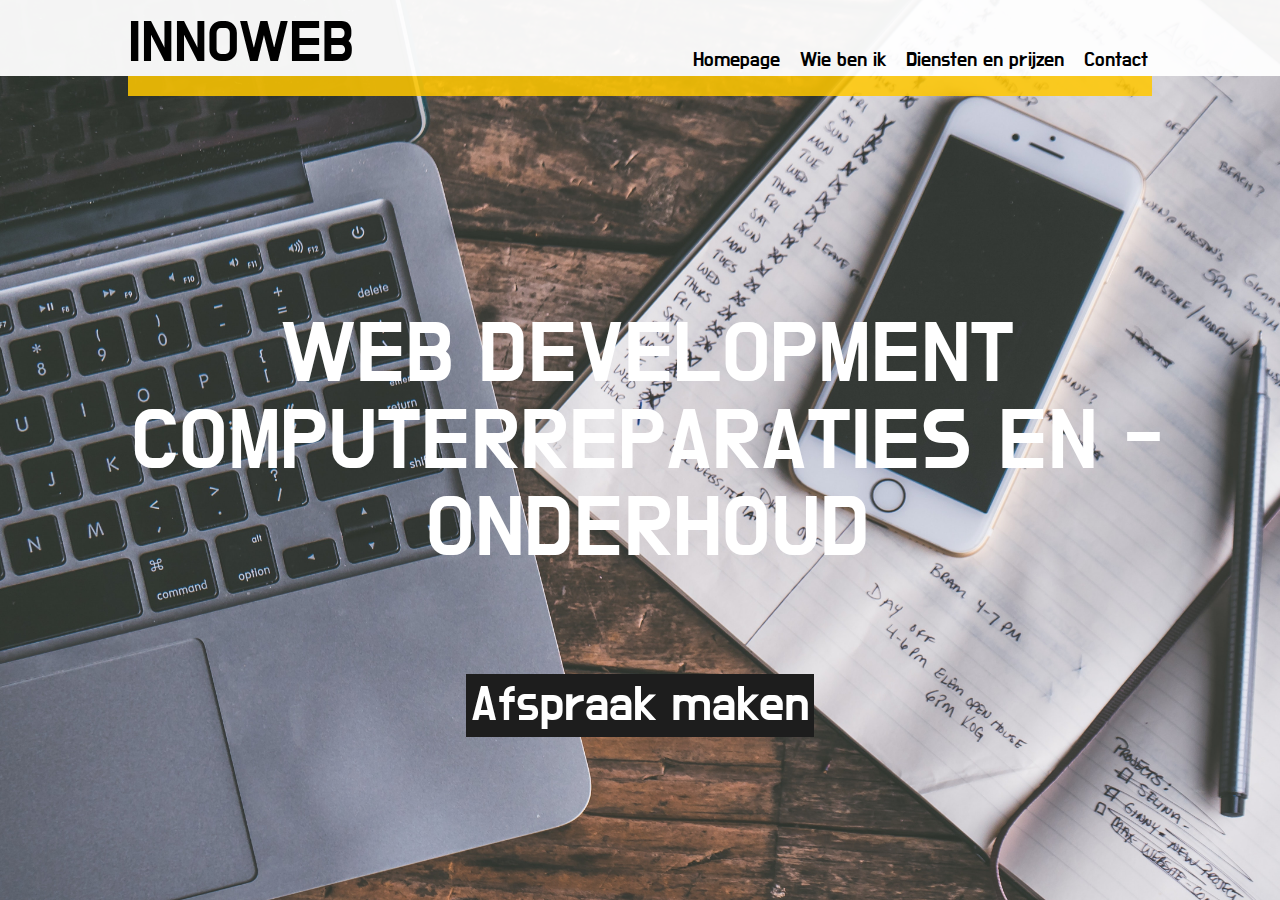
<file: index.html>
<!DOCTYPE html>
<html>

<head>
    <!-- hier zet je de code in de head tags -->
    <link rel="stylesheet" type="text/css" href="styles.css">
    <link rel="stylesheet" type="text/css" href="http://fonts.googleapis.com/css?family=Do+Hyeon|DM+Sans">
    <title> INNOWEB </title>
</head>

<body>
    <div class="fixedmenu">
        <div class="header">
            <nav class="innerheader">

                <nav class="logocontainer">
                    <h1><a href="index.html">INNOWEB</a></h1>
                </nav>

                <nav class="menucontainer">
                    <ul>
                        <li><a class="homepage" href="index.html">Homepage</a></li>
                        <li><a href="about.html">Wie ben ik</a></li>
                        <li><a href="diensten.html">Diensten en prijzen</a></li>
                        <li><a href="contact.html">Contact</a></li>

                    </ul>
                </nav>

            </nav>
        </div>

        <hr class="yellowbar">
    </div>

    <div class="fadeintext">
        <p>WEB DEVELOPMENT <br class="space">
            COMPUTERREPARATIES EN -ONDERHOUD
        </p>
        <button class="afspraakmaken" type="button"> <a href="contact.html">Afspraak maken</a></button>
    </div>

    <footer class="footerstart">
        <p>© INNOWEB</p>

    </footer>

</body>

</html>
</file>
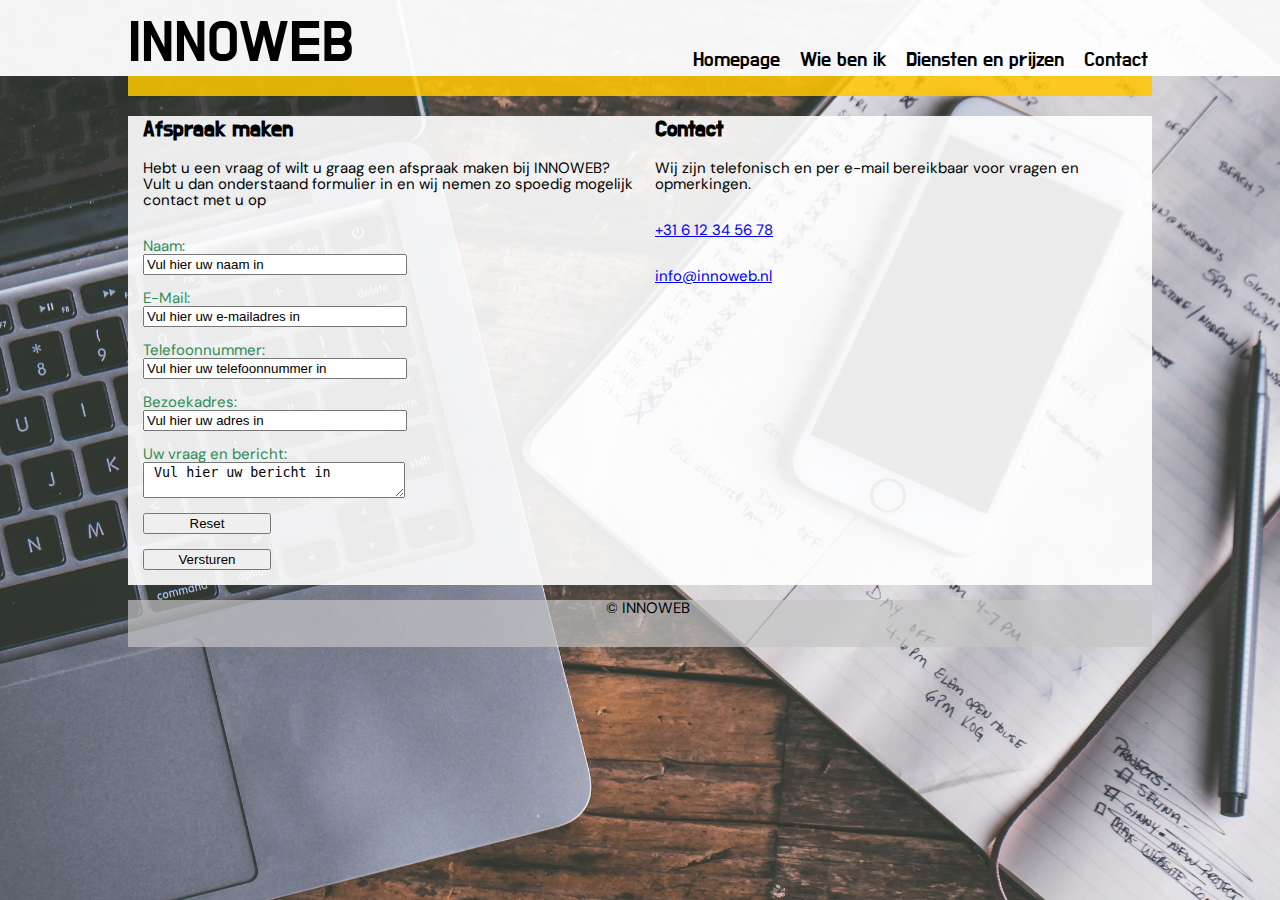
<file: contact.html>
<!DOCTYPE html>
<html>

<head>
    <!-- hier zet je de code in de head tags -->
    <link rel="stylesheet" type="text/css" href="styles.css">
    <link rel="stylesheet" type="text/css" href="http://fonts.googleapis.com/css?family=Do+Hyeon|DM+Sans">
    <title> INNOWEB </title>
</head>

<body>
    <div class="fixedmenu">
        <div class="header">
            <nav class="innerheader">

                <nav class="logocontainer">
                    <h1><a href="index.html">INNOWEB</a></h1>
                </nav>

                <nav class="menucontainer">
                    <ul>
                        <li><a href="index.html">Homepage</a></li>
                        <li><a href="about.html">Wie ben ik</a></li>
                        <li><a href="diensten.html">Diensten en prijzen</a></li>
                        <li><a href="contact.html">Contact</a></li>
                    </ul>
                </nav>

            </nav>
        </div>

        <hr class="yellowbar">

    </div>

    <div class="container">
        <main>
            <section>

                <div class="box-1">
                    <h2>Afspraak maken</h2>
                    <p>Hebt u een vraag of wilt u graag een afspraak maken bij INNOWEB? Vult u dan
                        onderstaand formulier in en wij nemen zo spoedig mogelijk contact met u op </p>

                    <form name="contact" method="post" data-netlify="true">
                        <label> Naam:<input type="text" name="Name" id="Name" value="Vul hier uw naam in"></label>
                        <label> E-Mail:<input type="email" name="email" id="email"
                                value="Vul hier uw e-mailadres in"></label>
                        <label> Telefoonnummer:<input type="tel" name="phonenumber" id="phone"
                                value="Vul hier uw telefoonnummer in"></label>
                        <label> Bezoekadres:<input type="text" name="adress" id="adress"
                                value="Vul hier uw adres in"></label>
                        <label> Uw vraag en bericht: <textarea type="textarea" name="biography"
                                id="biography"> Vul hier uw bericht in</textarea></label>
                        <label><input type="reset" name="reset" id="reset" value="Reset"></label>
                        <label><input type="submit" name="submit" id="submit" value="Versturen"></label>
                    </form>
                </div>

                <div class="box-2">
                    <h2>Contact</h2>
                    <p> Wij zijn telefonisch en per e-mail bereikbaar voor vragen en opmerkingen.</p>
                    <p> <a href="callto: +31683789297">+31 6 12 34 56 78</a> </p>
                    <p> <a href="mailto: info@innoweb.nl">info@innoweb.nl</a></p>
                </div>

            </section>
        </main>
    </div>

    <footer>
        <p>© INNOWEB</p>
    </footer>

</body>

</html>
</file>
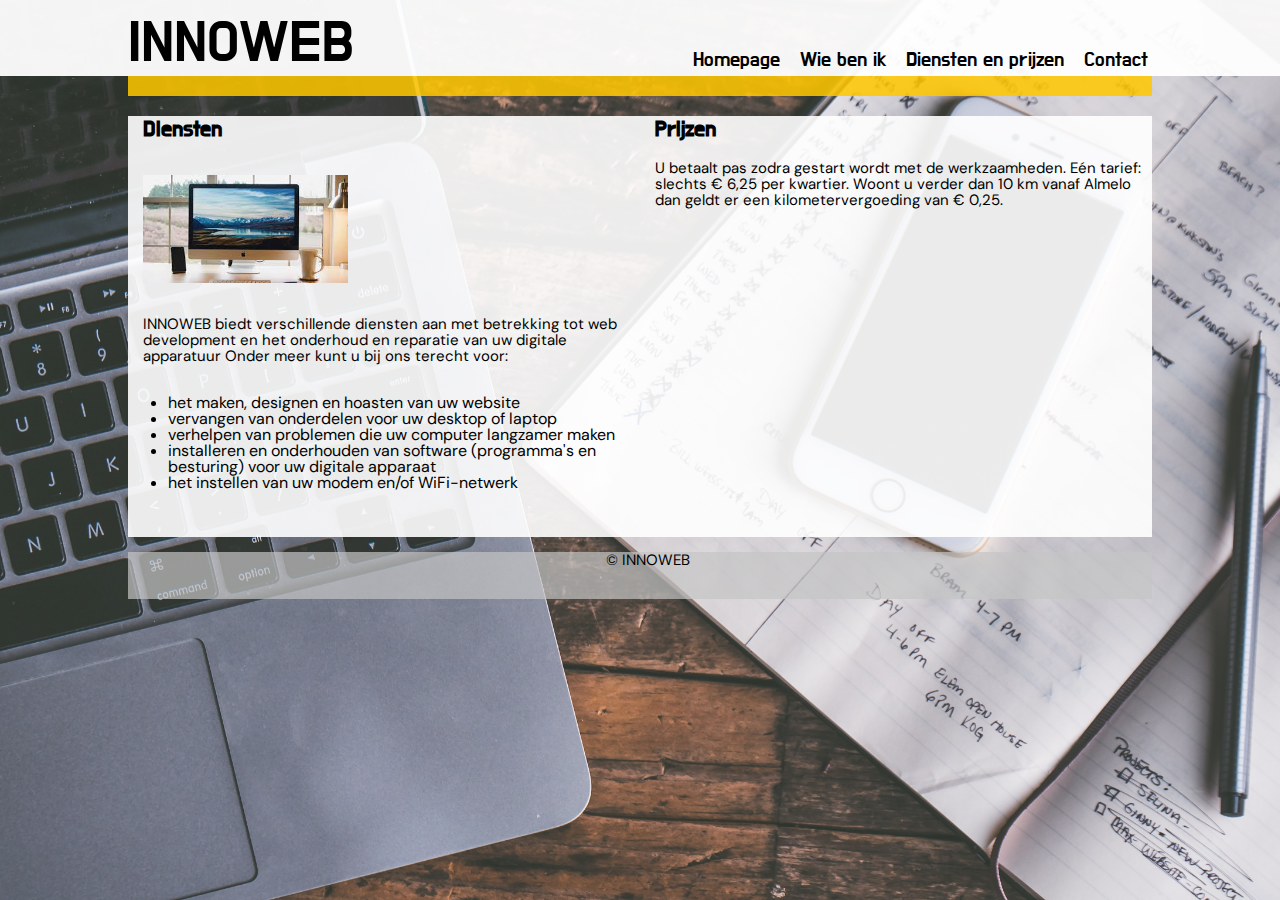
<file: diensten.html>
<!DOCTYPE html>
<html>

<head>
    <!-- hier zet je de code in de head tags -->
    <link rel="stylesheet" type="text/css" href="styles.css">
    <link rel="stylesheet" type="text/css" href="http://fonts.googleapis.com/css?family=Do+Hyeon|DM+Sans">
    <title> INNOWEB </title>
</head>

<body>
    <div class="fixedmenu">
        <div class="header">
            <nav class="innerheader">

                <nav class="logocontainer">
                    <h1><a href="index.html">INNOWEB</a></h1>
                </nav>

                <nav class="menucontainer">
                    <ul>
                        <li><a href="index.html">Homepage</a></li>
                        <li><a href="about.html">Wie ben ik</a></li>
                        <li><a href="diensten.html">Diensten en prijzen</a></li>
                        <li><a href="contact.html">Contact</a></li>
                    </ul>
                </nav>

            </nav>
        </div>

        <hr class="yellowbar">

    </div>

    <div class="container">
        <main>
            <section>

                <div class="box-1">
                    <h2> Diensten </h2>
                    <img src="diensten.jpg" height="200" class="images">
                    <p>INNOWEB biedt verschillende diensten aan met betrekking tot web development en het onderhoud en
                        reparatie van uw digitale apparatuur

                        Onder meer kunt u bij ons terecht voor:

                    <ul>
                        <li>het maken, designen en hoasten van uw website</li>
                        <li>vervangen van onderdelen voor uw desktop of laptop</li>
                        <li>verhelpen van problemen die uw computer langzamer maken</li>
                        <li>installeren en onderhouden van software (programma's en besturing) voor uw digitale apparaat
                        </li>
                        <li>het instellen van uw modem en/of WiFi-netwerk</li>
                    </ul>
                    </p>
                </div>

                <div class="box-2">
                    <h2>Prijzen</h2>
                    <p>U betaalt pas zodra gestart wordt met de werkzaamheden. Eén tarief: slechts € 6,25 per kwartier.
                        Woont u verder dan 10 km vanaf Almelo dan geldt er een kilometervergoeding van € 0,25.</p>
                </div>

            </section>
        </main>
    </div>

    <footer>
        <p>© INNOWEB</p>
    </footer>

</body>

</html>
</file>
<file: styles.css>
@import url(http://fonts.googleapis.com/css?family=DoHyeon|DMSans);

body {
    margin: 0;
    margin: 0;
    padding: 0;
    list-style: none;
}

.header {
    width: 100%;
    height: 92px;
    display: block;
    background-color: rgba(255, 255, 255, 0.95);
    margin: 0px;
    margin-top: -16px;
    padding: 0;   
}


.innerheader {
    width: 80%;
    height: 100%;
    display: block;
    margin: 0 auto;
}

.logocontainer {
    height: 100%;
    display: table;
    float: left;
}

.menucontainer {
    height: 100%;
    display: table;
    float: right;
    vertical-align: middle;
}

.menucontainer ul li a {
    vertical-align: middle;
}

.menucontainer ul {
    vertical-align: middle;

}

.menucontainer ul li {
    vertical-align: middle;
    padding-top: 57px;
    padding-bottom: 0px;
}



.yellowbar {
    height: 20px;
    background-color: rgba(255, 199, 0, 0.86);
    border: rgba(255, 199, 0, 0.86);
}

.fixedmenu {
    display: block;
    position: sticky;
    top: -5%;
}



.container {
    width: 80%;
    margin-top: auto;
    display: flex;
    flex-direction: row;
    flex-wrap: nowrap; 
    justify-content: center;  
}


.box-1 {
    color: rgba(0, 0, 0, 1);
    font-family: 'DM Sans', arial, serif;
    width: 50%;
    float: left;
}

.box-2 {
    color: rgba(0, 0, 0, 1);
    font-family: 'DM Sans', arial, serif;
    width: 50%;
    float: right;
}

.images {
    padding: 15px;
}


body {
    width: 100%;
    height: 100%;
    background-image: url(sitebackground.jpg);
    background-size: cover;
    background-attachment: fixed;
}


h1 { 
    display: table-cell;
    font-size: 30px;
    font-family: 'Do Hyeon', arial, serif;
    font-weight: normal;
    text-align: left;
    padding-top: 57px;
    
    height: 100%;  
}

hr {
    margin: 0px;
}

nav a { 
    color: rgba(0, 0, 0, 1);
    height: 100%;
    display: table;
    float: right;
    padding: 0px 20px;
    padding-bottom: 0;
    margin-bottom: 0;
    vertical-align: middle;
    margin-right: 0;
    padding-right: 0;
    font-family: 'Do Hyeon', arial, serif;
    text-decoration: none;
}

nav ul {
    text-align: right;
    vertical-align: middle;
    margin-bottom: 0;
}

nav ul li {
    display: table-cell;
    vertical-align: middle;
    height: 100%;
}

main {
    border: 5px solid rgba(255, 255, 255, 0,9); 
    margin-top: 20px;
    background-color: rgba(255, 255, 255, 0.9);
    width: 100%;
}

section {
    font-family: Arial, Helvetica, sans-serif;
}


h2 {
    font-size: 22px;
    padding: 5px;
    padding-left: 15px;
    margin-top: 0px;
    font-family: 'Do Hyeon', arial, serif;
}


p {
    padding-left: 15px;
    padding-bottom: 15px;
}

form {
    width: 100%;
}


form label {
    display: block;
    margin: 15px;
    width: 90%;
}

form label input {
    display: block;
    width: 100%;  
}


form label textarea {
    display: block;
    width: 100%;
}

#submit {
    width: 50%;
}

#reset {
    width: 50%;
}


h1 a {
    padding: 0;
    margin: 0;
    text-align: left;   
}

footer {
    background-color: rgb(196,196,196, 0.7);
    width: 80%;
    margin-left: 10%;
    position: block;
    bottom: 0%;
    text-align: center;
    vertical-align: middle;
    font-family: 'DM Sans';
    height: 47px;
}

.fadeintext {
    width: 100%;
    margin-left: 0%;
    height: 100%;
    font-family: 'Do Hyeon', Arial, Serif;
    text-align: center;
}

.fadeintext p {
    font-size: 87px;
    height:100%;
    color: white;
    line-height: 1em;
    padding-top: 10%;
    -webkit-animation: fadein 2s; /* Safari, Chrome and Opera > 12.1 */
       -moz-animation: fadein 2s; /* Firefox < 16 */
        -ms-animation: fadein 2s; /* Internet Explorer */
         -o-animation: fadein 2s; /* Opera < 12.1 */
            animation: fadein 2s;
    
}

@keyframes fadein {
    from { opacity: 0; }
    to   { opacity: 1; }
}

/* Firefox < 16 */
@-moz-keyframes fadein {
    from { opacity: 0; }
    to   { opacity: 1; }
}

/* Safari, Chrome and Opera > 12.1 */
@-webkit-keyframes fadein {
    from { opacity: 0; }
    to   { opacity: 1; }
}

/* Internet Explorer */
@-ms-keyframes fadein {
    from { opacity: 0; }
    to   { opacity: 1; }
}

/* Opera < 12.1 */
@-o-keyframes fadein {
    from { opacity: 0; }
    to   { opacity: 1; }
}

.footerstart {
    display: none;
}

.afspraakmaken {
    background-color: rgb(29, 29, 29);
    margin: 0;
    padding: 0;
    border: none;
    -webkit-animation: fadein 2s; /* Safari, Chrome and Opera > 12.1 */
    -moz-animation: fadein 2s; /* Firefox < 16 */
     -ms-animation: fadein 2s; /* Internet Explorer */
      -o-animation: fadein 2s; /* Opera < 12.1 */
         animation: fadein 2s;
}



.afspraakmaken a {
    background-color: rgb(29, 29, 29);
    color: white;
    text-decoration: none;
    font-family: 'Do Hyeon';
    font-size: 50px;
    padding-top: 5px;
    padding-bottom: 5px;
    padding-left: 5px;
    padding-right: 5px;
    border: none;
    margin: 0;
}

.afspraakmaken :hover {
    background-color: rgb(255, 199, 0, 0.86);
    margin: 0;
    border: none;
    padding-top: 6px;
    padding-bottom: 7px;
    padding-left: 5px;
    padding-right: 5px;
}

.afspraakmaken a :hover {
    background-color: rgba(255, 199, 0, 0.86);
}

.menucontainer a:hover {
    text-decoration: underline;
}

/* Media Queries for smartphone*/
@media screen and (min-width: 320px) {

    .container {
        width: 100%;
        margin: auto;         
    }
    
    
    .box-1 {
        color: rgba(0, 0, 0, 1);
        font-family: 'DM Sans';
        width: 100%;  
    }
    
    .box-2 {
        color: rgba(0, 0, 0, 1);
        font-family: 'DM Sans';
        width: 100%;
    }

    .innerheader {
        width: 100%;
    }

    .yellowbar {
        width: 100%;
    }

    .menucontainer {
        float: right;
        padding-right: 4px;
    }

    h1 { 
        font-size: 21px;
        padding-top: 59px;
    }

    .menucontainer ul li {
        padding-top: 49px;
    }

    nav ul li a {
        display: inline;
        font-size: 17px;
        padding-left: 5px;  
    }

    nav ul li {
        text-align: left;  
    }

    nav ul {
        text-align: left;
    }

    .fixedmenu {
        display: block;
        position: sticky;
        top: -5%;
    }

    h2 {
        font-size: 22px;
    }
    

    p { 
        font-size: 20px
    }

    .ulcontent {
        font-size: 20px;
    }

    img {
        width: 90%;
        height: 90%;
    }

    form {
        font-size: 20px;
    }

    .fadeintext p {
        font-size: 50px;
    }

    .afspraakmaken a{
        font-size: 30px;
    }

    footer {
        background-color: rgb(196,196,196, 0.7);
        width: 100%;
        margin-left: 0;
        position: block;
        bottom: 0%;
        text-align: center;
        vertical-align: middle;
        font-family: 'DM Sans';
        height: 47px;
    }

}

/* Media Queries for tablet*/
@media screen and (min-width: 768px) {

    .container {
        width: 80%;
        margin: auto;     
    }
    
    
    .box-1 {
        color: rgba(0, 0, 0, 1);
        font-family: 'DM Sans';
        width: 100%;  
    }
    
    .box-2 {
        color: rgba(0, 0, 0, 1);
        font-family: 'DM Sans';
        width: 100%;
    }
    

    .innerheader {
        width: 80%;
    }

    .header {
        margin-bottom: -100px;
        padding-bottom: -10px;
    }

    .yellowbar {
        margin-top: 0; 
    }

    .menucontainer ul li {
        padding-top: 52px;
    }

    h1 { 
        font-size: 32px;
        padding-top: 52px;
    }

    nav ul li a {
        display: inline;
        font-size: 18px;
        padding-left: 20px;
    }

    .fixedmenu {
        display: block;
        position: sticky;
        top: -2%;
    }

    h2 {
        font-size: 22px;
    }
    

    p { 
        font-size: 18px
    }

    .ulcontent {
        font-size: 18px;
    }

    img {
        width: 60%;
        height: 60%;
    }

    form {
        font-size: 18px;
    }

    .yellowbar {
        width: 80%;
        margin-left: 10%;
        margin-right: 10%;
    }

    .fadeintext p {
        font-size: 50px;
    }

    .afspraakmaken a{
        font-size: 40px;
    }

    footer {
        background-color: rgb(196,196,196, 0.7);
        width: 80%;
        margin-left: 10%;
        position: block;
        bottom: 0%;
        text-align: center;
        vertical-align: middle;
        font-family: 'DM Sans';
        height: 47px;
    }
    
}

/* Media Queries for desktop*/
   
@media screen and (min-width: 1024px) {

    body {
        line-height: 1em;     
    }

    .container {
        width: 80%;
        margin: auto; 
        display: flex;
        flex-direction: row;
        flex-wrap: nowrap; 
        justify-content: center;  
    }
    
    .box-1 {
        color: rgba(0, 0, 0, 1);
        font-family: 'DM Sans';
        width: 50%;
        float: left; 
    }
    
    .box-2 {
        color: rgba(0, 0, 0, 1);
        font-family: 'DM Sans';
        width: 50%;
        float: right;
    }

    .innerheader {
        width: 80%;
    }

    h1 { 
        font-size: 58px;
    }

    nav ul li a {
        display: inline;
        font-size: 20px;
    }

    h2 {
        font-size: 22px;
    }

    p { 
        font-size: 15px;
    }

    .ulcontent {
        font-size: 15px;
    }

    img {
        width: 40%;
        height: 40%;
    }

    form {
        color: seagreen; 
    }

    form label {
        display: block;
        margin: 15px;
        width: 50%;
        color: seagreen;
    }
    
    form label input {
        display: block;
        width: 100%;   
    }
    
    
    form label textarea {
        display: block;
        width: 100%;
    }
    
    #submit {
        width: 50%;   
    }

    form {
        font-size: 15px;
    }

    .yellowbar {
        width: 80%;
        margin-left: 10%;
        margin-right: 10%;
    }

    .fadeintext p {
        font-size: 87px;
    }

    .afspraakmaken a{
        font-size: 50px;
    }
}
</file>
